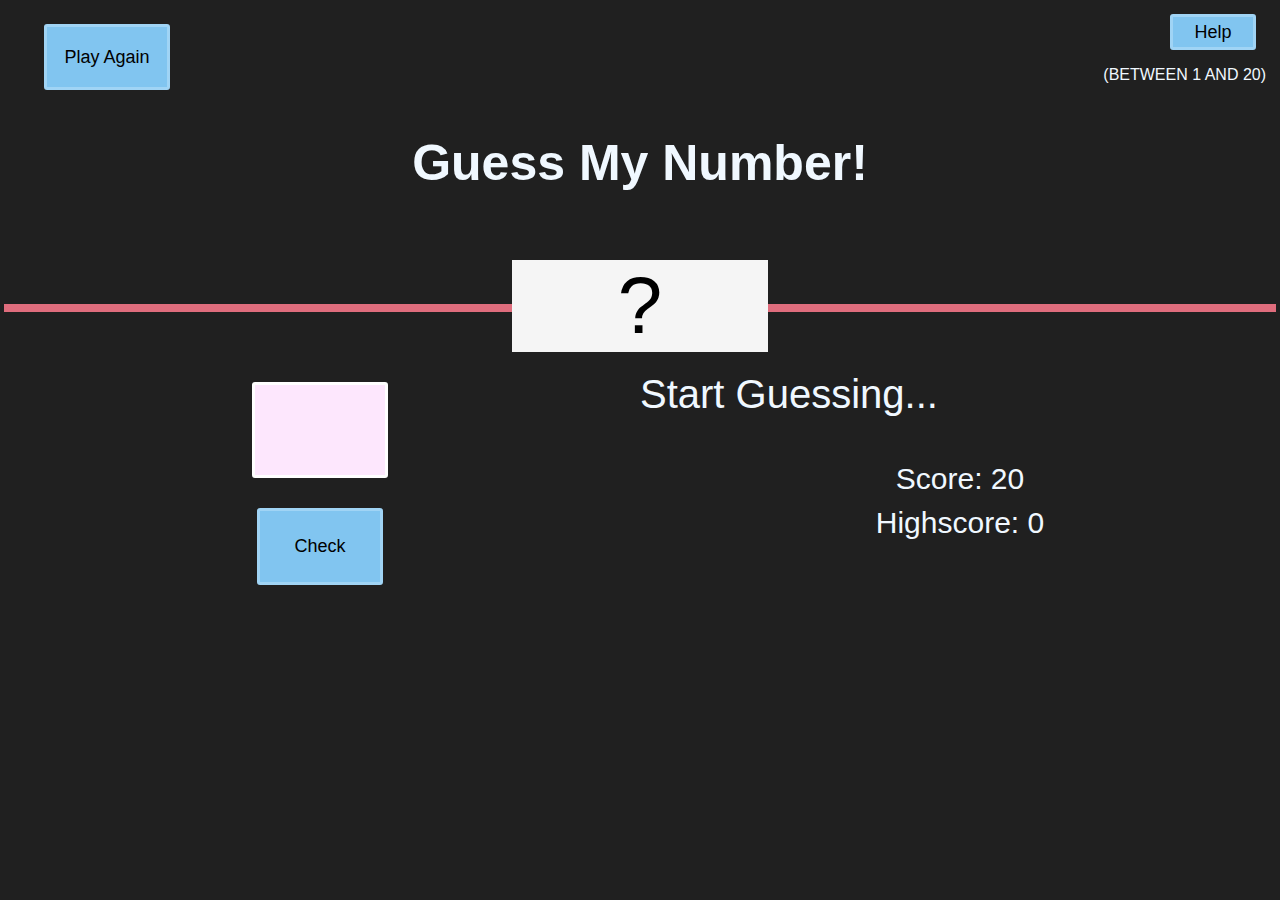
<file: guess-number/index.html>
<!DOCTYPE html>
<html lang="en">
  <head>
    <meta charset="UTF-8" />
    <meta name="viewport" content="width=device-width, initial-scale=1.0" />
    <title>guess the number</title>
    <link rel="stylesheet" href="style.css" />
  </head>
  <body>
    <main>
      <section>
        <div class="section_one_top">
          <div class="maindiv">
            <div class="headerdiv">
              <div class="leftside">
                <button class="again">Play Again</button>
              </div>
              <div class="rightside">
                <div>
                  <button class="helpbtn">Help</button>
                </div>
                <p class="instruction">(BETWEEN 1 AND 20)</p>
              </div>
            </div>
            <div class="guess_text_div">
              <b class="guess_text">Guess My Number!</b>
            </div>
          </div>
          <div class="guess_number">?</div>
          <br />
        </div>
      </section>
      <section>
        <div class="section_two_top">
          <div class="guess_number_div">
            <div>
              <input type="number" class="guess_num" />
            </div>
            <div class="check_button_div">
              <button class="checkbutton">Check</button>
            </div>
          </div>
          <div class="guessing_scores">
            <div>
              <div>
                <p class="start_guessing">Start Guessing...</p>
              </div>
              <div class="scores_values">
                <div class="score">
                  <p>Score: <span class="score_value"></span></p>
                </div>
                <div class="highscore">
                  <p>Highscore: <span class="highscore_value"></span></p>
                </div>
              </div>
            </div>
          </div>
        </div>
      </section>
      <div class="modal hidden">
        <button class="closinghelp">&times;</button>
        <div class="helptextcontent">
          <h3 class="helpheading">How To play This Game ?</h3>
          <p class="textabouthelp">
            I have a hidden number for you :) and you have to guess that number.
            Enter a number form 1 to 20 and then check that you have guessed it
            correctly. You have 20 chances to find out the hidden number.
          </p>
        </div>
      </div>
      <div class="overlay hidden"></div>
    </main>
    <script src="app.js"></script>
  </body>
</html>
</file>
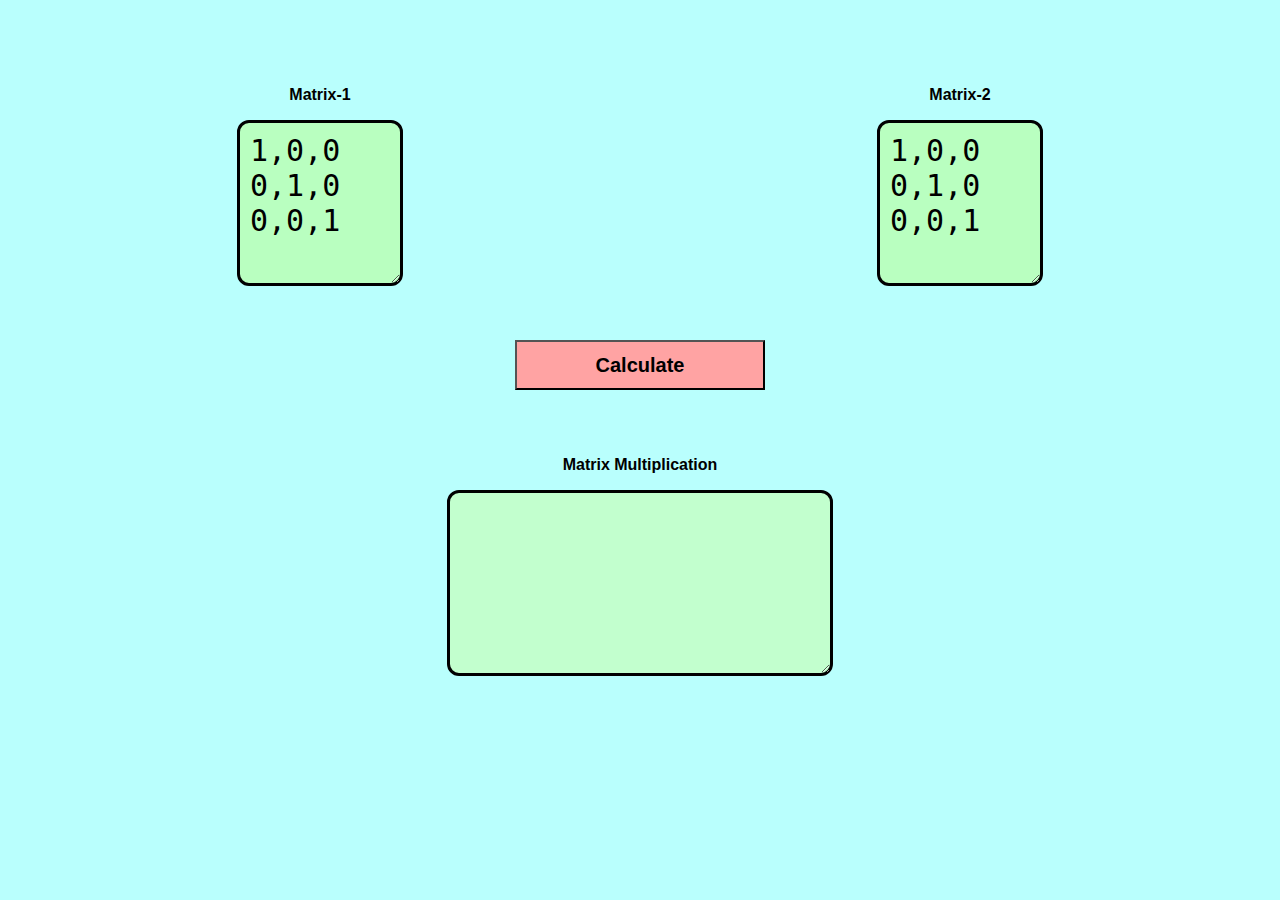
<file: matrix-multiplication/index.html>
<!DOCTYPE html>
<html lang="en">
  <head>
    <meta charset="UTF-8" />
    <meta name="viewport" content="width=device-width, initial-scale=1.0" />
    <title>Matrix Multiplication</title>
    <link rel="stylesheet" href="style.css" />
  </head>
  <body>
    <div class="maindiv">
      <div class="matrix-input">
        <p class="matrix1text"><b>Matrix-1</b></p>
        <textarea class="textarea1" cols="15" rows="10">
1,0,0
0,1,0
0,0,1</textarea
        >
      </div>
      <div class="matrix-input">
        <p class="matrix2text"><b>Matrix-2</b></p>
        <textarea class="textarea2" cols="15" rows="10">
1,0,0
0,1,0
0,0,1</textarea
        >
      </div>
    </div>
    <div class="message"></div>
    <div class="submitbtn">
      <button class="submit_textarea1and2"><b>Calculate</b></button>
    </div>
    <div class="matrixMultiplication">
      <div>
        <p class="resultmatrixtext"><b>Matrix Multiplication</b></p>
      </div>
      <div>
        <textarea class="textarea3" cols="15" rows="10" disabled></textarea>
      </div>
    </div>
    <script src="app.js"></script>
  </body>
</html>
</file>
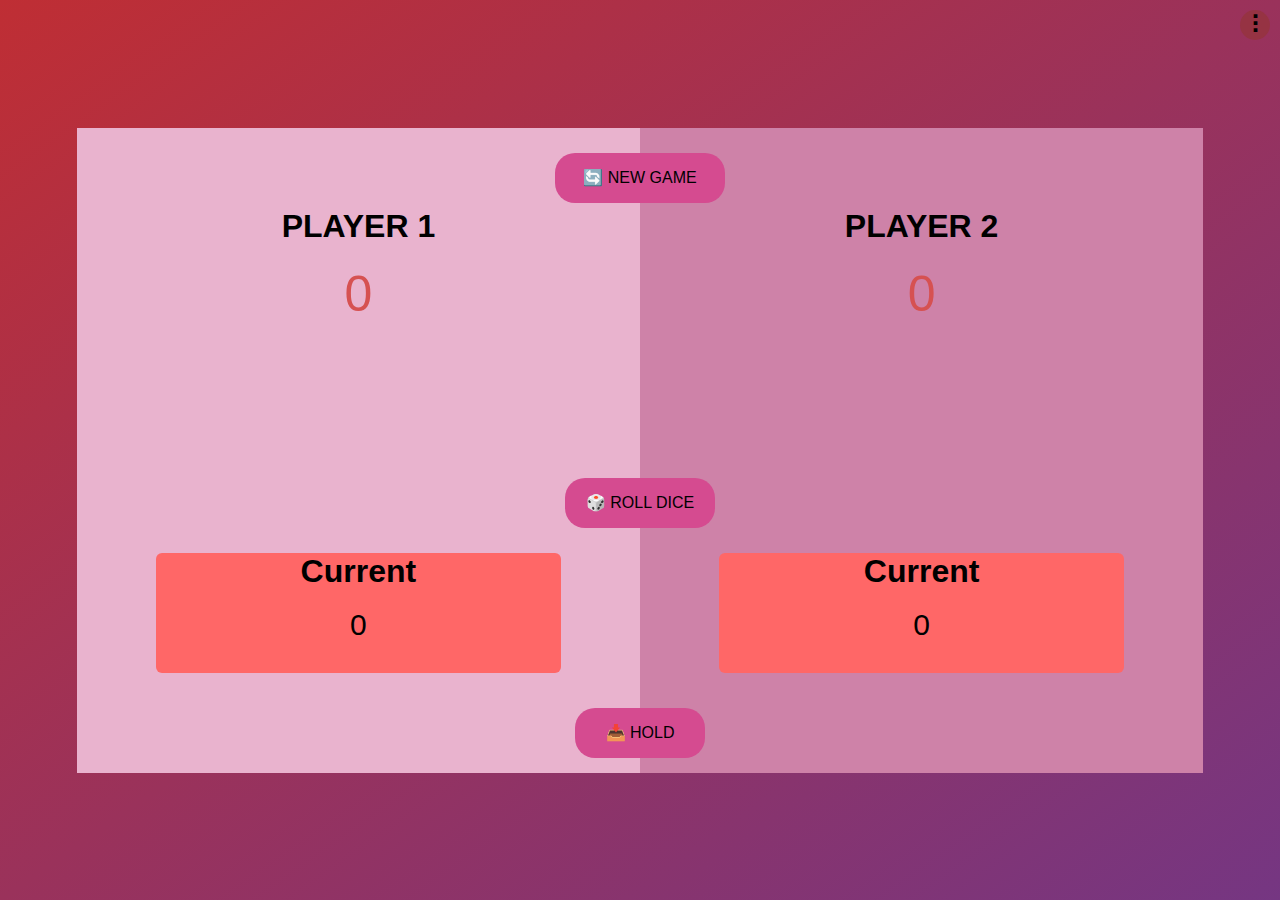
<file: pig-game/index.html>
<!DOCTYPE html>
<html lang="en">
  <head>
    <meta charset="UTF-8" />
    <meta name="viewport" content="width=device-width, initial-scale=1.0" />
    <link rel="stylesheet" href="style.css" />
    <title>Pig Game</title>
  </head>
  <body>
    <main>
      <div class="header_Div">
        <button class="help_btn"> ⠇</button>
        <div class="body_main_div">
          <button class="new_game"><big>🔄 NEW GAME</big></button>
          <img class="dice_img" src="dice-1.png" >
          <button class="roll_dice"><big>🎲 ROLL DICE</big></button>
          <button class="hold"><big>📥 HOLD</big></button>
          <div class="player0_main active_player">
            <div class="player0_title"><h1>PLAYER 1</h1></div>
            <div class="score_0"><h1>0</h1></div>
            <div class="current_score_0">
              <p><h1>Current</h1></p><br>
              <span class="current_score_value_0" ><h1>0</h1> </span>
            </div>
          </div>
          <div class="player1_main">
            <div class="player1_title"><h1>PLAYER 2</h1></div>
            <div class="score_1"><h1>0</h1></div>
            
            <div class="current_score_1">
              <p><h1>Current</h1></p> <br>
              <span class="current_score_value_1" ><h1>0</h1> </span>
            </div>
          </div>
        </div>
      </di>
      <div class="help_main hidden">
        <div class="close_help">
          <button class="close_btn">&times;</button>
        </div>
        <div class="help_heading">
          <h3>
            how to play this game?
          </h3>
        </div>
          <br>
          <p class="help_text">
            Player 1 starts the game and rolls the dice repeatedly. <br>
            Player's turns will end if they press HOLD or get dice value 1. <br>    
            If dice gives 1  then current score of that player will be 0. <br>
            if player click on the hold, then current score will added to the final score. <br>
            player whose final score is equal or more than 100 first will win the match .
          </p>
        </div>
        <div class="overlay hidden"></div>
    </main>
  </body>
  <script src="app.js"></script>
</html>
</file>
<file: guess-number/style.css>
* {
  padding: 0;
  margin: 0;
  box-sizing: inherit;
}
body {
  font-family: "Segoe UI", Tahoma, Geneva, Verdana, sans-serif;
  color: aliceblue;
  background-color: #202020;
}
.section_one_top {
  margin: 4px;
  text-align: center;
  border-bottom: 8px solid rgb(223, 109, 125);
  height: 300px;
}
.maindiv {
  width: 100%;
  height: 300px;
}
.headerdiv {
  display: grid;
  grid-template-columns: 1fr 1fr;
  height: 90px;
}
.leftside {
  position: relative;
}
.again {
  position: absolute;
  top: 20px;
  left: 40px;
  bottom: 0px;
  width: 120px;
  height: 60px;
  background-color: rgb(129, 197, 240);
  border: solid;
  border-color: rgb(160, 212, 245);
  border-radius: 3px;
  font-size: large;
}
.again:hover,
.checkbutton:hover,
.helpbtn:hover {
  background-color: rgb(101, 196, 255);
  opacity: 0.7s;
  transition: background-color 0.3s;
  box-shadow: 6px 6px 5px rgba(141, 206, 247, 0.2);
}
.helpbtn:active,
.again:active,
.checkbutton:active {
  background-color: rgb(206, 236, 255);
}
.rightside {
  position: relative;
}
.helpbtn {
  position: absolute;
  top: 10px;
  right: 20px;
  height: 30px;
  width: 80px;
  background-color: rgb(129, 197, 240);
  border: solid;
  border-color: rgb(160, 212, 245);
  border-radius: 3px;
  font-size: large;
}
.hidden {
  display: none;
}
.modal {
  position: absolute;
  top: 20%;
  left: 15%;
  height: 500px;
  width: 70%;
  border-radius: 5px;
  color: #0a0302;
  background-color: rgb(145, 241, 211);
  z-index: 10;
}
.closinghelp {
  position: absolute;
  top: 10px;
  font-size: 35px;
  border: none;
  background: none;
  right: 20px;
}
.helptextcontent {
  margin: 40px;
  padding: 10px;
}
.overlay {
  position: absolute;
  top: 0px;
  left: 0px;
  height: 100%;
  width: 100%;
  backdrop-filter: blur(7px);
}
.instruction {
  position: absolute;
  right: 10px;
  bottom: 10px;
}
.guess_text_div {
  position: relative;
  height: 160px;
  top: 40px;
}
.guess_text {
  font-size: 50px;
}
.horizontal_line {
  background-color: black;
}
.guess_number {
  color: black;
  position: absolute;
  background-color: rgb(245, 245, 245);
  text-align: center;
  top: 260px;
  width: 20%;
  left: 40%;
  font-size: 80px;
}
.section_two_top {
  /* margin-left: 20px; */
  margin-top: 30px;
  text-align: center;
  display: grid;
  grid-template-columns: 1fr 1fr;
}
/* .guess_number_div { */
/* padding-left: 20px; */
/* } */
.guess_num {
  background-color: rgb(253, 231, 253);
  border: solid;
  border-radius: 3px;
  border-color: rgb(255, 255, 255);
  margin-top: 40px;
  width: 70px;
  text-align: center;
  height: 70px;
  font-size: 40px;
  padding: 10px 30px;
}
.check_button_div {
  padding: 30px;
}
.checkbutton {
  font-size: large;
  padding: 25px;
  width: 70px;
  background-color: rgb(129, 197, 240);
  border: solid;
  border-color: rgb(160, 212, 245);
  border-radius: 3px;
}
.guessing_scores {
  /* margin-right: 50px; */
  text-align: left;
  padding-top: 30px;
}

.start_guessing {
  font-size: 40px;
}
.scores_values {
  padding-top: 35px;
}
.highscore,
.score {
  margin: 10px;
  text-align: center;
  font-size: 30px;
}
</file>
<file: matrix-multiplication/style.css>
body {
  margin: 0px;
  background-color: rgb(185, 255, 253);
  font-family: "Segoe UI", Tahoma, Geneva, Verdana, sans-serif;
}
.maindiv {
  /* background-color: rgb(216, 164, 216); */
  padding-top: 70px;
  padding-bottom: 50px;
  display: grid;
  grid-template-columns: 1fr 1fr;
  text-align: center;
}
.submitbtn {
  /* height: 200px; */
  /* background-color: rgb(248, 192, 248); */
  text-align: center;
  padding-bottom: 50px;
}
.submit_textarea1and2 {
  cursor: pointer;
  background-color: rgb(255, 163, 163);
  font-size: 20px;
  width: 250px;
  height: 50px;
}
.submit_textarea1and2:hover {
  background-color: rgb(255, 194, 194);
  box-shadow: 10px 10px 10px 0px rgb(255, 142, 142);
}
.matrixMultiplication {
  text-align: center;
}
.textarea3 {
  color: black;
  padding: 10px;
  font-size: 20px;
  height: 160px;
  width: 360px;
  border-radius: 12px;
  border: 3px solid black;
  background-color: rgb(194, 255, 206);
}

.matrix-input textarea:hover,
.textarea3:hover {
  background-color: rgb(216, 255, 221);
  box-shadow: 15px 15px 15px 0px rgba(116, 228, 116, 4);
}
.matrix-input textarea {
  cursor: pointer;
  padding: 10px;
  font-size: 30px;
  height: 140px;
  width: 140px;
  border-radius: 12px;
  border: 3px solid rgb(0, 0, 0);
  background-color: rgb(185, 255, 192);
}
</file>
<file: pig-game/style.css>
* {
  padding: 0%;
  margin: 0%;
}
body {
  font-family: "Segoe UI", Tahoma, Geneva, Verdana, sans-serif;
  background-image: linear-gradient(to top left, #753682 0%, #bf2e34 100%);
}
.header_Div {
  height: 100vh;
  display: flex;
  flex-direction: column;
  justify-content: center;
}
.body_main_div {
  display: flex;
  flex-direction: row;
  justify-content: center;
  text-align: center;
  margin-top: 90px;
  margin-right: 6%;
  margin-left: 6%;
  margin-bottom: 90px;
  background-color: rgb(206, 130, 168);
}
.active_player {
  background-color: rgb(233, 179, 206);
}
.player0_main,
.player1_main {
  width: 50%;
}
.player0_title,
.player1_title {
  padding-bottom: 20px;
  padding-top: 80px;
}
.score_0,
.score_1 {
  color: rgb(214, 81, 81);
  font-size: 50px;
  padding-bottom: 230px;
}
.current_score_0,
.current_score_1 {
  height: 120px;
  border-radius: 6px;
  background-color: rgb(255, 103, 103);
  margin-left: 14%;
  margin-right: 14%;
  margin-bottom: 100px;
}
.current_score_value_0,
.current_score_value_1 {
  font-size: 30px;
}
.new_game,
.roll_dice,
.hold {
  background-color: rgb(213, 75, 144);
  position: absolute;
  height: 50px;
  border-radius: 20px;
  border: none;
}
.new_game {
  width: 170px;
  margin-top: 25px;
}
.roll_dice {
  width: 150px;
  margin-top: 350px;
}
.hold {
  width: 130px;
  margin-top: 580px;
}

.dice_img {
  position: absolute;
  margin-top: 230px;
  height: 100px;
  width: 100px;
  border-radius: 4px;
}
.hold:active,
.new_game:active,
.roll_dice:active {
  background-color: rgb(214, 94, 154);
}

.winner {
  color: white;
  background-color: rgb(16, 18, 20);
}
/* help button */

.help_btn {
  position: absolute;
  padding-left: 8px;

  width: 30px;
  height: 30px;
  top: 10px;
  right: 10px;
  border-radius: 15px;
  background-color: rgb(150, 51, 67);
  /* background-color: rgb(233, 162, 203); */
  color: rgb(0, 0, 0);
  font-size: 25px;
  border: none;
}
.help_main {
  display: flex;
  flex-direction: column;
  padding: 5%;
  margin: 10%;
  margin-left: 5%;
  margin-right: 5%;
  width: 80%;
  background-color: rgb(177, 93, 93);
  /* text-align: center; */
  position: absolute;
  top: 20px;
  border-radius: 15px;
  color: black;
  z-index: 10;
}
.help_text {
  width: 100%;
}
.close_help {
  position: absolute;
  top: 20px;
  right: 20px;
  background-color: azure;
}
.close_btn {
  background-color: rgb(177, 93, 93);
  border: none;
  font-size: 40px;
}
.overlay {
  position: absolute;
  top: 0px;
  left: 0px;
  height: 100%;
  width: 100%;
  backdrop-filter: blur(7px);
}
.hidden {
  display: none;
}
</file>
